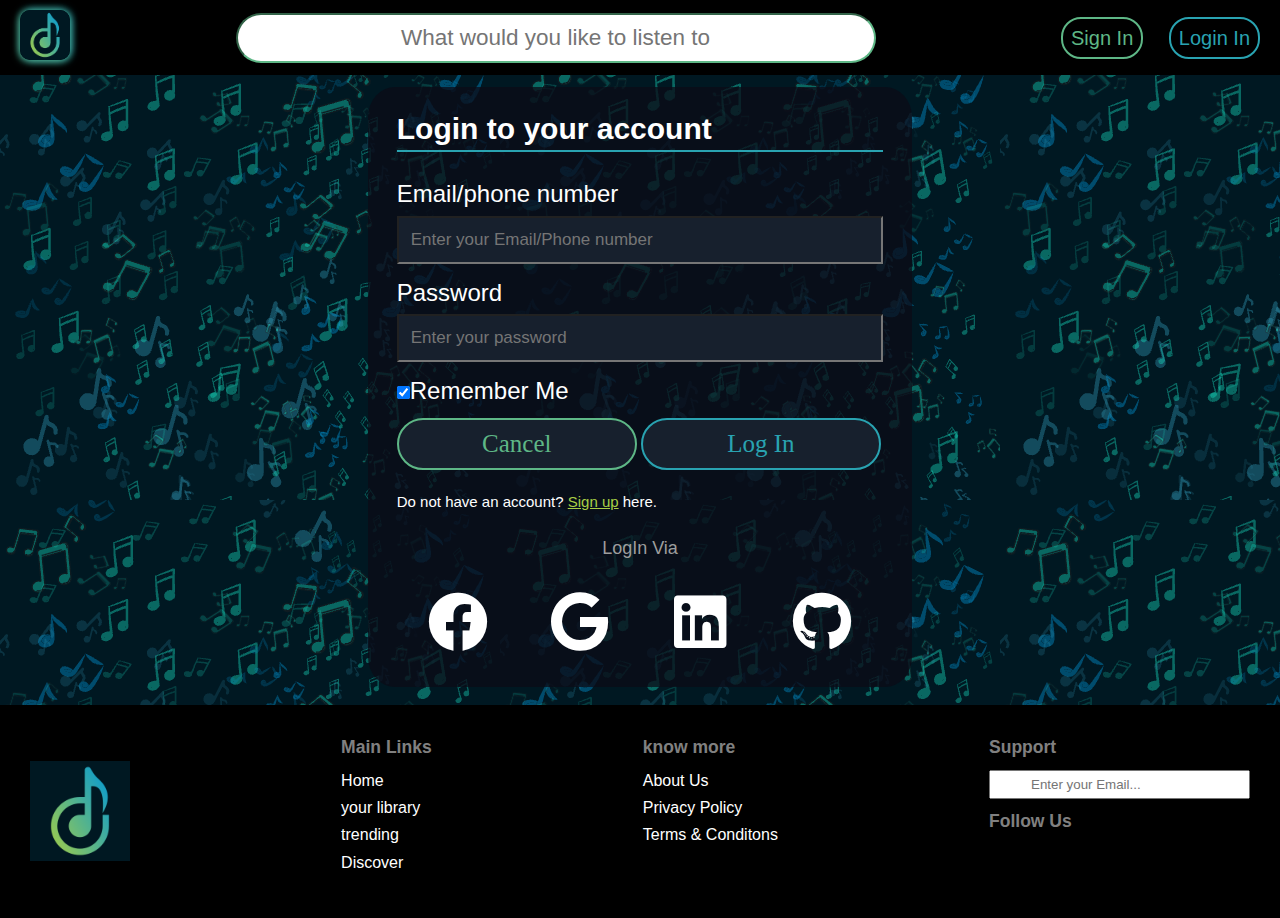
<file: login.html>
<!DOCTYPE html>
<html lang="en">
<head>
    <meta charset="UTF-8" />
    <meta http-equiv="X-UA-Compatible" content="IE=edge" />
    <meta name="viewport" content="width=device-width, initial-scale=1.0" />
    <link rel="shortcut icon" href="./src/imgs/img1.png" type="image/x-icon">
    <link rel="preconnect" href="https://fonts.googleapis.com"><link rel="preconnect" href="https://fonts.gstatic.com" crossorigin><link href="https://fonts.googleapis.com/css2?family=Kanit:wght@300;900&display=swap" rel="stylesheet">
    <link rel="stylesheet" href="https://fonts.googleapis.com/css2?family=Material+Symbols+Outlined:opsz,wght,FILL,GRAD@20..48,100..700,0..1,-50..200" />
    <title>Muzic</title>
    <link rel="stylesheet" href="./log.css" />
    <link rel="stylesheet" href="./fontawesome-free-6.2.1-web/css/all.css" />
</head>
<body>
    <nav>
      <div class="navigation container">
        <div class="logo_container">
          <a href="./index.html"><img src="./src/imgs/img1.png" alt="logo" /></a>
        </div>
        <div class="input">
            <input type="text" placeholder="What would you like to listen to">
        </div>
        <div class="log">
            <a href="./signup.html" class="signIn">Sign In</a>
            <a href="./login.html" class="logIn">Login In</a>
        </div>
      </div>
    </nav>
    <!-- log in -->
    <div class="loginContainer">
      <h1>Login to your account</h1>
		  <hr>
		  <label><b>Email/phone number</b></label>
		  <input class="userinput" type="text" placeholder="Enter your Email/Phone number" required>
		  <label> <b>Password</b> </label>
		  <input class="userinput" type="password" placeholder="Enter your password" required>
		  <label for="remember"><input type="checkbox" checked="checked" name="remember">Remember Me</label>
		  <div>
        <a href="./index.html"><button id="cancel">Cancel</button></a>
        <button id="login">Log In</button>
		  </div>
      <br>
      <p>Do not have an account? <a href="./signup.html" style="text-decoration: underline;">Sign up</a> here.</p><br>
      <p class="log_text">
        <strong>LogIn Via</strong>
      </p>
      <br>
      <div class="LoginIcons">
        <a href="https://www.facebook.com/schoolsCipher"><i class="fa-brands fa-facebook fa-4x fa-fw"></i></a>
        <a href="https://www.cipherschools.com/"><i class="fa-brands fa-google fa-4x fa-fw"></i></a>
        <a href="https://www.linkedin.com/company/cipherschool/?originalSubdomain=in"><i class="fa-brands fa-linkedin fa-4x fa-fw"></i></a>
        <a href="https://github.com/Cipher-Schools"><i class="fa-brands fa-github fa-4x fa-fw"></i></a>
      </div>
     </div>
    <footer>
      <div class="footer_container container">
        <div class="footer_logo">
          <img src="./src/imgs/img1.png" alt="logo" />
        </div>
        <div class="link_lists">
          <h3>Main Links</h3>
          <ul>
            <li>Home</li>
            <li>your library</li>
            <li>trending</li>
            <li>Discover</li>
          </ul>
        </div>
        <div class="link_lists">
          <h3>know more</h3>
          <ul>
            <li>About Us</li>
            <li>Privacy Policy</li>
            <li>Terms & Conditons</li>
          </ul>
        </div>
        <div class="news_letter">
          <h3>Support</h3>
          <input type="email" placeholder="Enter your Email..." />
          <h3>Follow Us</h3>
          <div class="icon_container">
            <div class="icon">
              <i class="fa-brands fa-facebook fa-1x fa-fw"></i>
            </div>
            <div class="icon">
              <i class="fa-brands fa-twitter fa-1x fa-fw" aria-hidden="true"></i>
            </div>
            <div class="icon">
              <i class="fa-brands fa-instagram fa-1x fa-fw" aria-hidden="true"></i>
            </div>
            <div class="icon">
              <i class="fa-brands fa-youtube fa-1x fa-fw" aria-hidden="true"></i>
            </div>
          </div>
        </div>
      </div>
    </footer> 
</body>
</html>
</file>
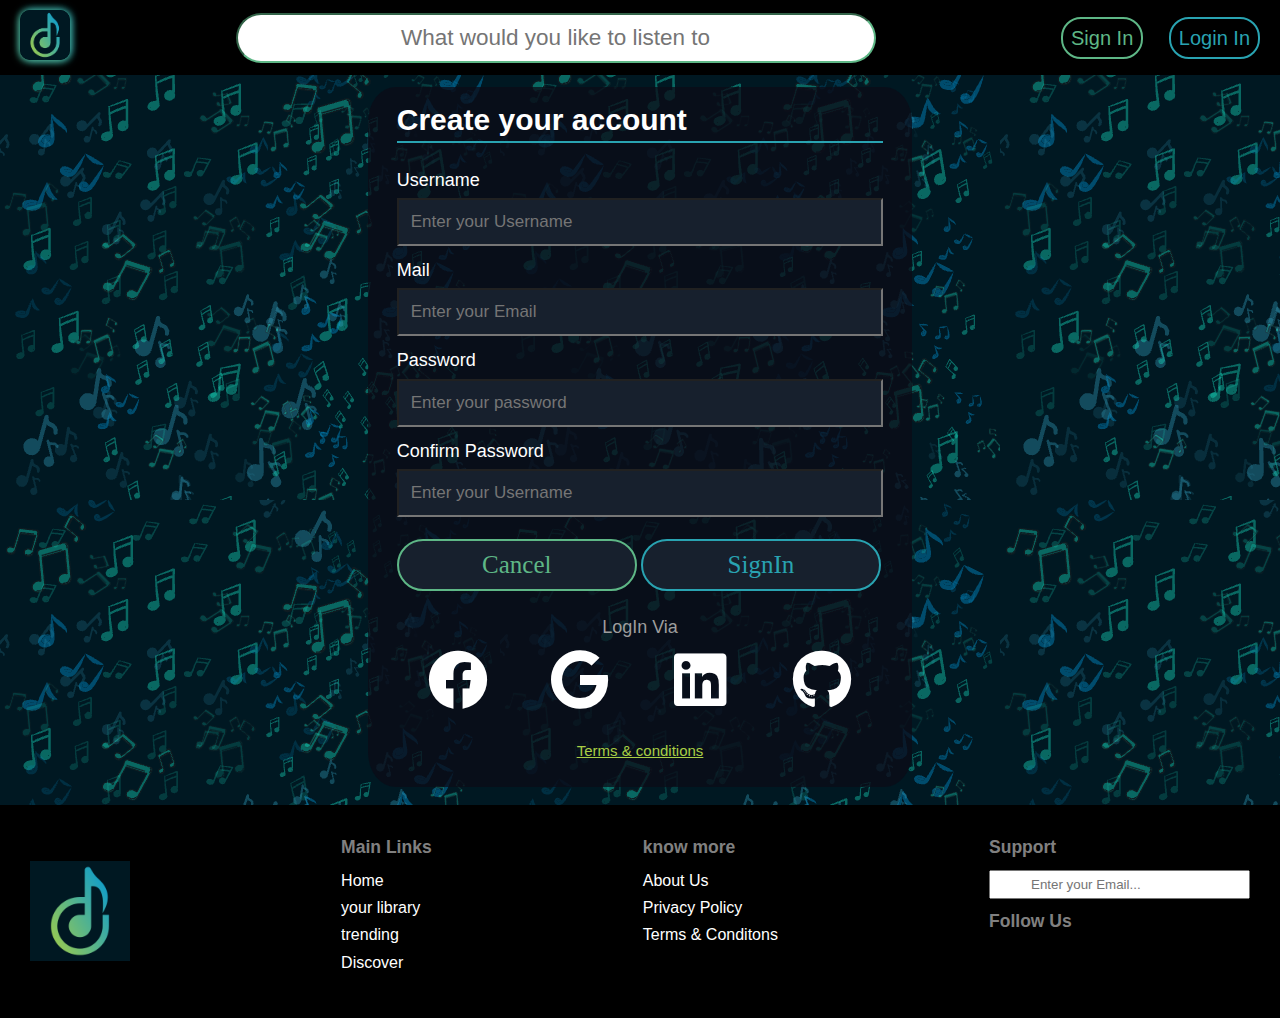
<file: signup.html>
<!DOCTYPE html>
<html lang="en">
<head>
    <meta charset="UTF-8" />
    <meta http-equiv="X-UA-Compatible" content="IE=edge" />
    <meta name="viewport" content="width=device-width, initial-scale=1.0" />
    <link rel="shortcut icon" href="./src/imgs/img1.png" type="image/x-icon">
    <link rel="preconnect" href="https://fonts.googleapis.com"><link rel="preconnect" href="https://fonts.gstatic.com" crossorigin><link href="https://fonts.googleapis.com/css2?family=Kanit:wght@300;900&display=swap" rel="stylesheet">
    <link rel="stylesheet" href="https://fonts.googleapis.com/css2?family=Material+Symbols+Outlined:opsz,wght,FILL,GRAD@20..48,100..700,0..1,-50..200" />
    <title>Muzic</title>
    <link rel="stylesheet" href="./log.css" />
    <link rel="stylesheet" href="./fontawesome-free-6.2.1-web/css/all.css" />
</head>
<body>
    <nav>
      <div class="navigation container">
        <div class="logo_container">
          <a href="./index.html"><img src="./src/imgs/img1.png" alt="logo" /></a>
        </div>
        <div class="input">
            <input type="text" placeholder="What would you like to listen to">
        </div>
        <div class="log">
            <a href="./signup.html" class="signIn">Sign In</a>
            <a href="./login.html" class="logIn">Login In</a>
        </div>
      </div>
    </nav>
    <!--signup -->
    <div class="signupContainer">
      <h1>Create your account</h1>
		  <hr>
		  <label><b>Username</b></label>
		  <input class="userinput" type="text" placeholder="Enter your Username" required>
          <label><b>Mail</b></label>
		  <input class="userinput" type="email" placeholder="Enter your Email" required>
		  <label> <b>Password</b> </label>
		  <input class="userinput" type="password" placeholder="Enter your password" required>
          <label><b>Confirm Password</b></label>
		  <input class="userinput" type="text" placeholder="Enter your Username" required>
		  <div>
        <a href="./index.html"><button id="cancel">Cancel</button></a>
        <button id="signup">SignIn</button>
		  </div><br>
      <p class="log_text">
        <strong>LogIn Via</strong> 
      </p>
      <div class="LoginIcons">
        <a href="https://www.facebook.com/schoolsCipher"><i class="fa-brands fa-facebook fa-4x fa-fw"></i></a>
        <a href="https://www.cipherschools.com/"><i class="fa-brands fa-google fa-4x fa-fw"></i></a>
        <a href="https://www.linkedin.com/company/cipherschool/?originalSubdomain=in"><i class="fa-brands fa-linkedin fa-4x fa-fw"></i></a>
        <a href="https://github.com/Cipher-Schools"><i class="fa-brands fa-github fa-4x fa-fw"></i></a>
      </div>
      <p style="text-align:center;"><a href="https://www.youtube.com/watch?v=dQw4w9WgXcQ" style="text-decoration: underline;">Terms & conditions</a> </p><br>
     </div>
    <footer>
      <div class="footer_container container">
        <div class="footer_logo">
          <img src="./src/imgs/img1.png" alt="logo" />
        </div>
        <div class="link_lists">
          <h3>Main Links</h3>
          <ul>
            <li>Home</li>
            <li>your library</li>
            <li>trending</li>
            <li>Discover</li>
          </ul>
        </div>
        <div class="link_lists">
          <h3>know more</h3>
          <ul>
            <li>About Us</li>
            <li>Privacy Policy</li>
            <li>Terms & Conditons</li>
          </ul>
        </div>
        <div class="news_letter">
          <h3>Support</h3>
          <input type="email" placeholder="Enter your Email..." />
          <h3>Follow Us</h3>
          <div class="icon_container">
            <div class="icon">
              <i class="fa-brands fa-facebook fa-1x fa-fw"></i>
            </div>
            <div class="icon">
              <i class="fa-brands fa-twitter fa-1x fa-fw" aria-hidden="true"></i>
            </div>
            <div class="icon">
              <i class="fa-brands fa-instagram fa-1x fa-fw" aria-hidden="true"></i>
            </div>
            <div class="icon">
              <i class="fa-brands fa-youtube fa-1x fa-fw" aria-hidden="true"></i>
            </div>
          </div>
        </div>
      </div>
    </footer> 
</body>
</html>
</file>
<file: log.css>
:root{
    font-size: 15px;
    --base:#000000;
    --base_dark: #1e1e1e;
    --contrast:#ffffff;
    --main:#5EB786;
    --dominant:#29A3B1;
    --suttle:#A8CF45;
    --box:#17202d;
}
  
@import url("https://fonts.googleapis.com/css2?family=Roboto:ital,wght@0,100;0,300;0,400;0,500;0,700;0,900;1,100;1,300;1,400;1,500;1,700;1,900&display=swap");
  
  
* {
  text-decoration: none;
  margin: 0;
  padding: 0;
  box-sizing: border-box;
  /* color: #ffffff; */
}
  
html,
body {
  background-image: url("./baground.png");
  line-height: 1.4;
  font-weight: 300;
  font-family: "Roboto", sans-serif;
}

body{
  min-height: 100vh;
  display: flex;
  flex-direction: column;
}

button {
  padding: 10px 15px;
  margin-top: 10px;
  transition: 0.2s ease-in-out;
  background-color: var(--box);
  cursor: pointer;
  min-width: 240px;
  min-height: 42px;
  outline: none;
  border-radius: 30px;
  font-size: 25px;
  font-family: Inter;
}

h1,label,p{
  color: #ffffff;
}

  
#signup{
  color: var(--dominant);
  border:2px solid var(--dominant);
}

#login{
  color: var(--dominant);
  border:2px solid var(--dominant);
}
  
#cancel{
  color: var(--main);
  border:2px solid var(--main);
}
  
button:hover {
  opacity: 0.8;
  transition: 0.2s ease-in-out;
}
  
#signup:hover{
  background-color: var(--dominant);
  color: var(--box);
  border: 3px solid var(--base);
}

#login:hover{
  background-color: var(--dominant);
  color: var(--box);
  border: 3px solid var(--base);
}
  
  
#cancel:hover{
  background-color: var(--main);
  color: var(--box);
  border: 3px solid var(--base);
}
  
a{
  color: var(--suttle);
}

.signupContainer{
  display: flex;
  flex-direction: column;
  justify-content:flex-end;
  width: 544.472px;
  height: 700px;
  margin:auto;
  margin-bottom: 2vh;
  padding: 5px 29px;
  background-color: rgba(11,11, 23, 75%);
  border-radius:5%;
}

.loginContainer{
  display: flex;
  flex-direction: column;
  justify-content:flex-end;
  width: 544.472px;
  height: 600px;
  margin:auto;
  margin-bottom: 2vh;
  padding: 5px 29px;
  background-color: rgba(11,11, 23, 75%);
  border-radius:5%;
}

.signupContainer label{
  font-size: large;
}

.log_text{
  text-align:center; 
  margin-top:3px;font-size: large;
  color: rgb(157, 157, 157);
}

.loginContainer label{
  font-size: x-large;
}

.userinput{
  width: 100%;
  font-size: 17px;
  padding: 12px;
  margin: 5px 0px 12px 0px;
  background: var(--box);
  color: var(--dominant);
}

.userinput:focus {
  background-color:var(--box) ;
  outline: none;
  border-bottom: 3px solid var(--dominant);
  border-right: 3px solid var(--dominant);
}

hr {
  border: 1px solid var(--dominant);
  margin-bottom: 25px;
}
.LoginIcons{
  margin: 10px 0px;
  margin-bottom: 30px;
  display: table;
  width: 100%;
  table-layout: fixed;
}
    
div.LoginIcons a{
  display: table-cell;
  text-align: center;
  color: #ffffff;
}
div.LoginIcons i:hover{
  color: #29A3B1;
  /* border: 2px solid black; */
}

/* Navigation */
  
nav {
  /* box-shadow: 0px 5px 10px var(--dominant); */
  position: sticky;
  top: 0;
  margin-bottom: 12px;
  background: black;
  padding: 10px 20px;
  z-index: 50;
}
      
nav img{
  width: 50px;
  border-radius: 20%;
}

nav img{
  box-shadow: -1px 1px 8px -1px var(--main),
  1px 1px 8px -1px var(--dominant),
  1px -1px 8px -1px var(--dominant);
}
      
nav input{
  border-radius: 30px;
  height: 50px;
  width: 50vw;
  text-align: center;
  border-color: var(--main);
  color: var(--dominant);
  font-size: 150%;
}

.navigation {
  display: flex;
  justify-content: space-between;
  align-items: center;
}
      
.container {
  /* max-width: 1200px; */
  margin: 0 auto;
}
.log {
  font-size: 20px;
}

.log a{
  transition: 0.2s ease-in-out;
  margin-left: 20px;
}
      
.signIn{
  color: var(--main);
  padding: 8px;
  border: 2px solid var(--main);
  border-radius: 20px;
}

.signIn:hover{
  background-color: var(--main);
  color: #000000;
  text-decoration: underline;
}
      
.logIn{
  color: var(--dominant);
  padding: 8px;
  border: 2px solid var(--dominant);
  border-radius: 20px;
}

.logIn:hover{
  background-color: var(--dominant);
  color: #000000;
  text-decoration: underline;
}

footer {
  margin-top: auto;
  background-color: var(--base);
}
.link_lists h3 {
  margin-bottom: 10px;
  color: gray;
}
.link_lists ul {
  list-style: none;
  color: #ffffff;
}
.link_lists ul li {
  font-size: 16px;
  margin-bottom: 5px;
}
.news_letter h3 {
  margin-bottom: 10px;
  color: gray;
}
.news_letter input {
  padding: 5px 40px;
  margin-bottom: 10px;
}
.footer_container {
  padding: 30px;
  display: flex;
  justify-content: space-between;
}
.icon_container {
  display: flex;
  gap: 15px;
  font-size: 32px;
}
/* .icon_container .icon i{
  color: #ffffff;
} */
.footer_logo{
  display: flex;
  align-items: center;
}
.footer_logo img{
  width: 100px;
}
</file>
